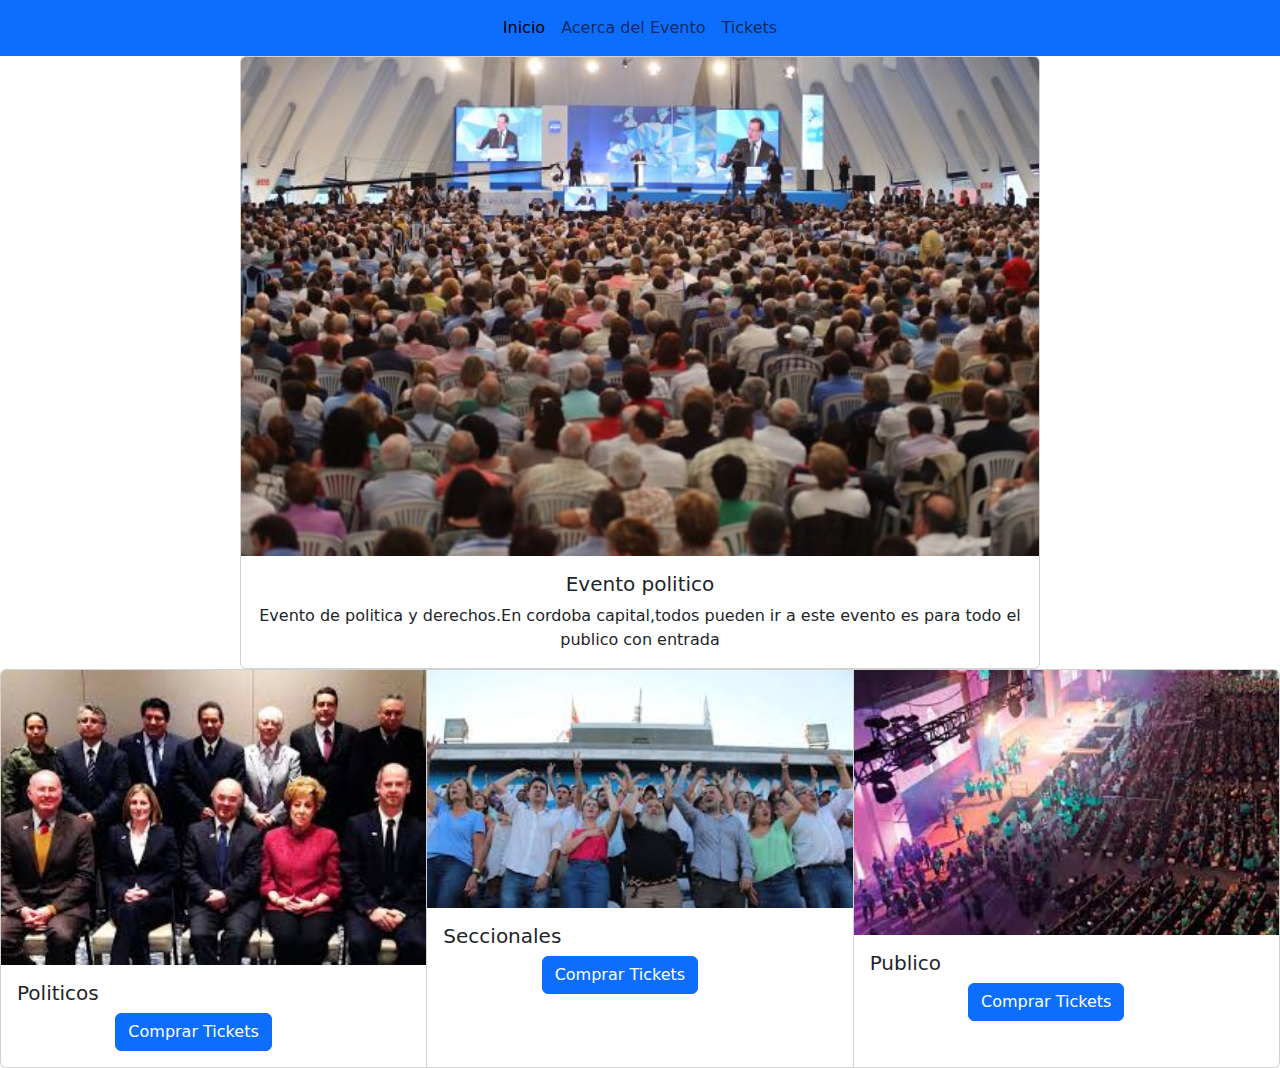
<file: index.html>
<!DOCTYPE html>
<html lang="en">
<head>
    <meta charset="UTF-8">
    <meta name="viewport" content="width=device-width, initial-scale=1.0">
    <link href="https://cdn.jsdelivr.net/npm/bootstrap@5.3.3/dist/css/bootstrap.min.css" rel="stylesheet" integrity="sha384-QWTKZyjpPEjISv5WaRU9OFeRpok6YctnYmDr5pNlyT2bRjXh0JMhjY6hW+ALEwIH" crossorigin="anonymous">
    <link rel="stylesheet" href="style.css">
    <title>Evento</title>
</head>

<body>
 
    <nav class="navbar navbar-expand-lg bg-primary">
    <div class="container-fluid">
      <button class="navbar-toggler" type="button" data-bs-toggle="collapse" data-bs-target="#navbarNavAltMarkup" aria-controls="navbarNavAltMarkup" aria-expanded="false" aria-label="Toggle navigation">
        <span class="navbar-toggler-icon"></span>
      </button>
      <div class="collapse navbar-collapse" id="navbarNavAltMarkup">
        <div class="navbar-nav">
          <a class="nav-link active" aria-current="page" href="#">Inicio</a>
          <a class="nav-link" href="./Acerca del Evento.html">Acerca del Evento</a>
          <a class="nav-link" href="#">Tickets</a>
        </div>
      </div>
    </div>
  </nav>

 <center> 
<did id="Evento politico">
    <div class="card" style="width: 50rem;">
    <img src="./Evento politico.jpg" class="card-img-top" alt="...">
    <div class="card-body">
      <h5 class="card-title">Evento politico</h5>
      <p class="card-text">Evento de politica y derechos.En cordoba capital,todos pueden ir a este evento es para todo el publico con entrada</p>
    </div>
  </div>
</center>

<div class="card-group">
  <div class="card">
    <img src="./politicos.jpg" class="card-img-top" alt="...">
    <div class="card-body">
      <h5 class="card-title">Politicos</h5>
<div class="d-grid gap-2 col-6 mx-auto">
  <a href="./comprar tickes.html "><button class="btn btn-primary" type="button">Comprar Tickets</button></a>
</div>
    </div>
  </div>
  <div class="card">
    <img src="./seccionales.jpg" class="card-img-top" alt="...">
    <div class="card-body">
      <h5 class="card-title">Seccionales</h5>
<div class="d-grid gap-2 col-6 mx-auto">
  <a href="./comprar tickes.html "><button class="btn btn-primary" type="button">Comprar Tickets</button></a>
</div>
    </div>
  </div>
  <div class="card">
    <img src="./pubico de politica.jpg" class="card-img-top" alt="...">
    <div class="card-body">
      <h5 class="card-title">Publico</h5>
<div class="d-grid gap-2 col-6 mx-auto">
  <a href="./comprar tickes.html "><button class="btn btn-primary" type="button">Comprar Tickets</button></a>
</div>

</body>

</html>
</file>
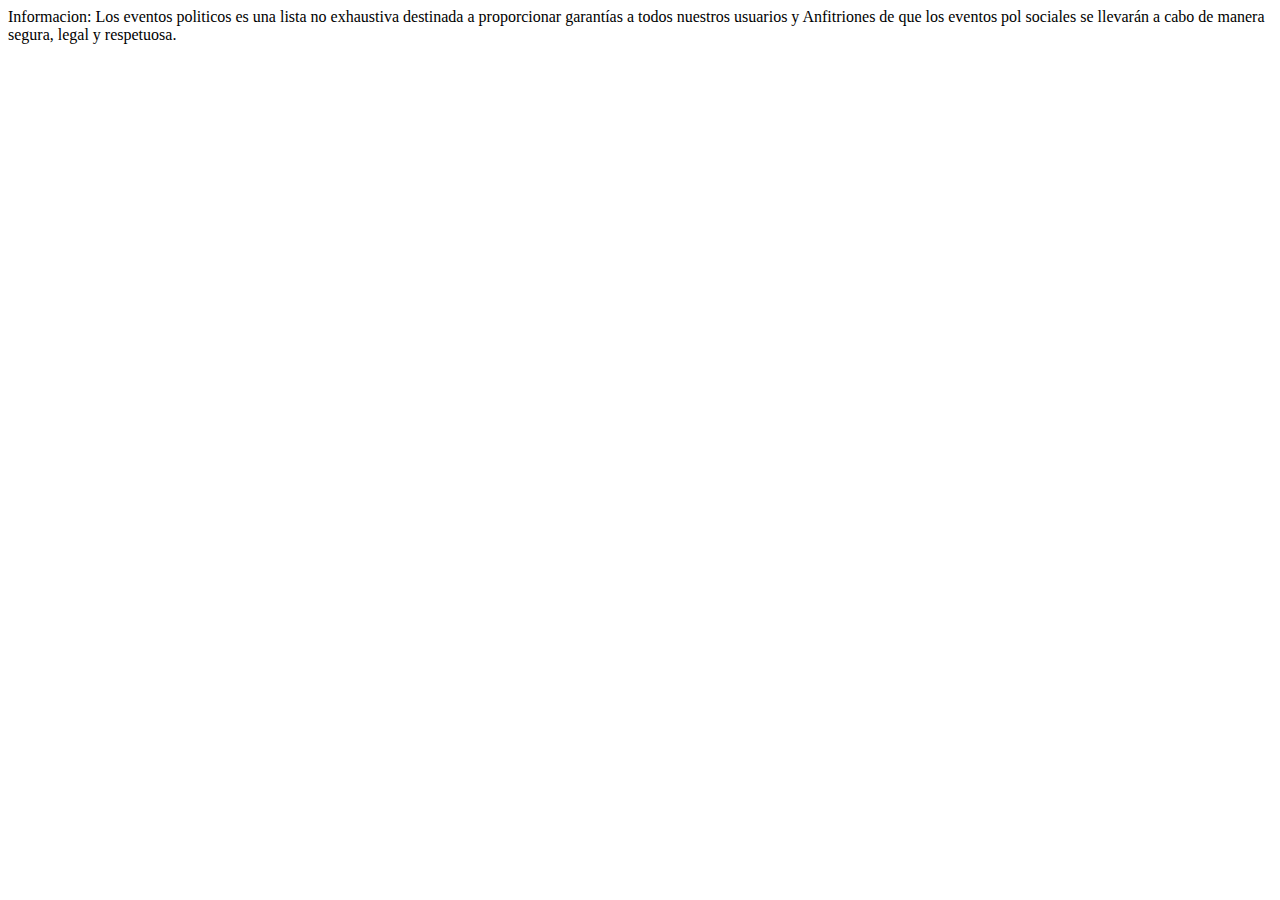
<file: Acerca del Evento.html>
<!DOCTYPE html>
<html lang="en">
<head>
    <meta charset="UTF-8">
    <meta http-equiv="X-UA-Compatible" content="IE=edge">
    <meta name="viewport" content="width=device-width, initial-scale=1.0">
    <title>Document</title>
</head>
<body>
    <div>
        Informacion:
        Los eventos politicos es una lista no exhaustiva destinada a proporcionar garantías a todos nuestros usuarios y Anfitriones de que los eventos pol sociales se llevarán a cabo de manera segura, legal y respetuosa. 
    </div>
</body>
</html>
</file>
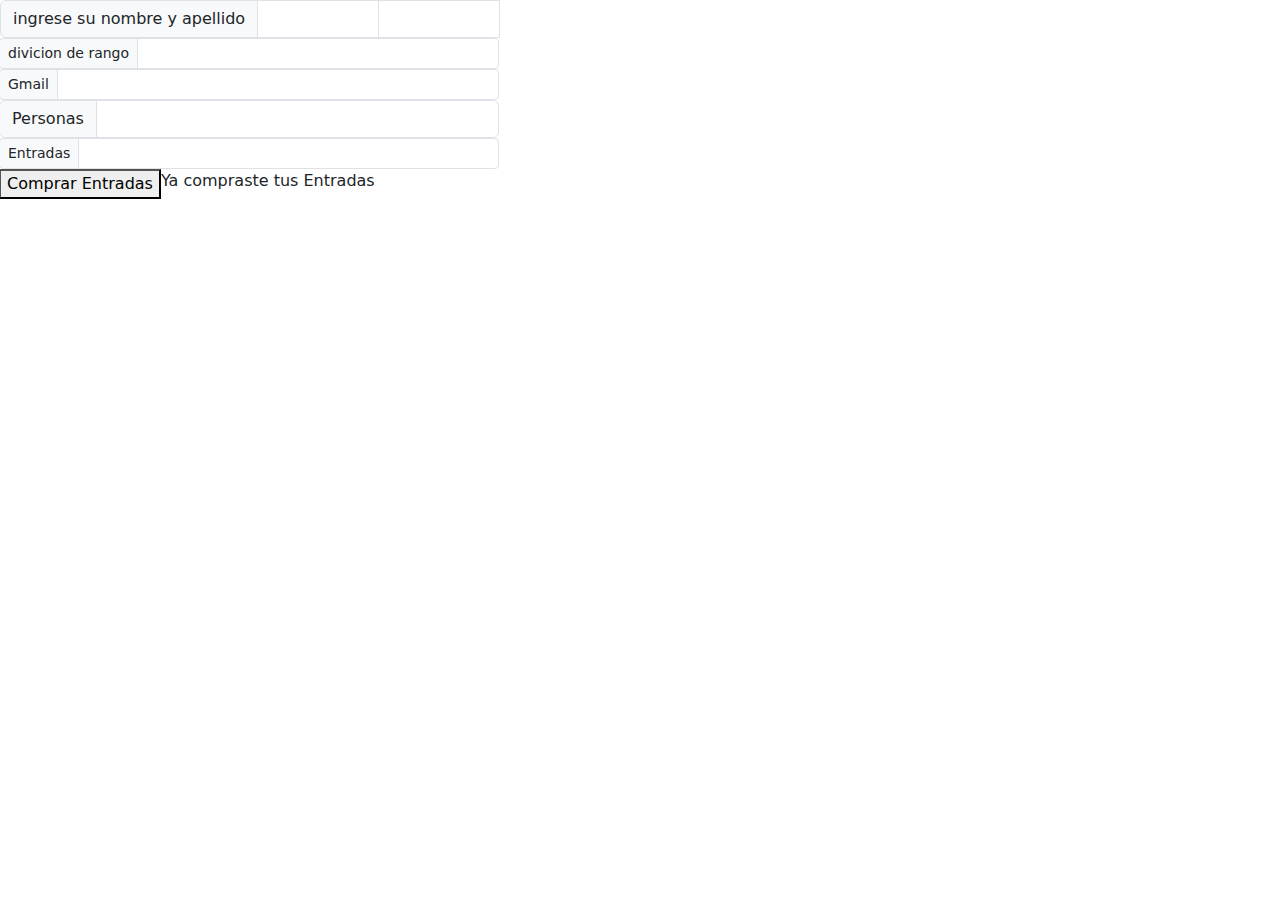
<file: comprar tickes.html>
<!DOCTYPE html>
<html lang="en">
<head>
    <meta charset="UTF-8">
    <meta http-equiv="X-UA-Compatible" content="IE=edge">
    <link rel="stylesheet" href="style.css">
    <link href="https://cdn.jsdelivr.net/npm/bootstrap@5.3.3/dist/css/bootstrap.min.css" rel="stylesheet" integrity="sha384-QWTKZyjpPEjISv5WaRU9OFeRpok6YctnYmDr5pNlyT2bRjXh0JMhjY6hW+ALEwIH" crossorigin="anonymous">
    <title>Comprar Tickets</title>
</head>
<body>

    <div id="formulario">
        <div>
            <div class="input-group">
                <span class="input-group-text">ingrese su nombre y apellido</span>
                <input type="text" aria-label="First name" class="form-control">
                <input type="text" aria-label="Last name" class="form-control">
    
            <div class="input-group input-group-sm">
                <span class="input-group-text" id="inputGroup-sizing-sm">divicion de rango</span>
                <input type="text" class="form-control" aria-label="Sizing example input" aria-describedby="inputGroup-sizing-sm">
            </div>
            
            <div class="input-group input-group-sm">
                <span class="input-group-text" id="inputGroup-sizing-sm">Gmail</span>
                <input type="text" class="form-control" aria-label="Sizing example input" aria-describedby="inputGroup-sizing-sm">
            </div>
    
            <div class="input-group mb-sm">
                <span class="input-group-text" id="inputGroup-sizing-sm">Personas</span>
                <input type="text" class="form-control" aria-label="Sizing example input" aria-describedby="inputGroup-sizing-sm">
            </div>
            
            <div class="input-group input-group-sm">
                <span class="input-group-text" id="inputGroup-sizing-sm">Entradas</span>
                <input type="text" class="form-control" aria-label="Sizing example input" aria-describedby="inputGroup-sizing-sm">
            </div>
            <button>Comprar Entradas</button>
            Ya compraste tus Entradas
        </div>
        

    </div>
    
</body>
</html>
</file>
<file: style.css>
.collapse{
    display: flex;
    justify-content: center;
}

#Eventopolitico{
    display: flex;
    justify-content: center;
}

.input-group-text{
    font-size: 6rem;
}

#formulario{
    display: flex;
    width: 500px;
    align-items: center;
    justify-content: center;
}
</file>
